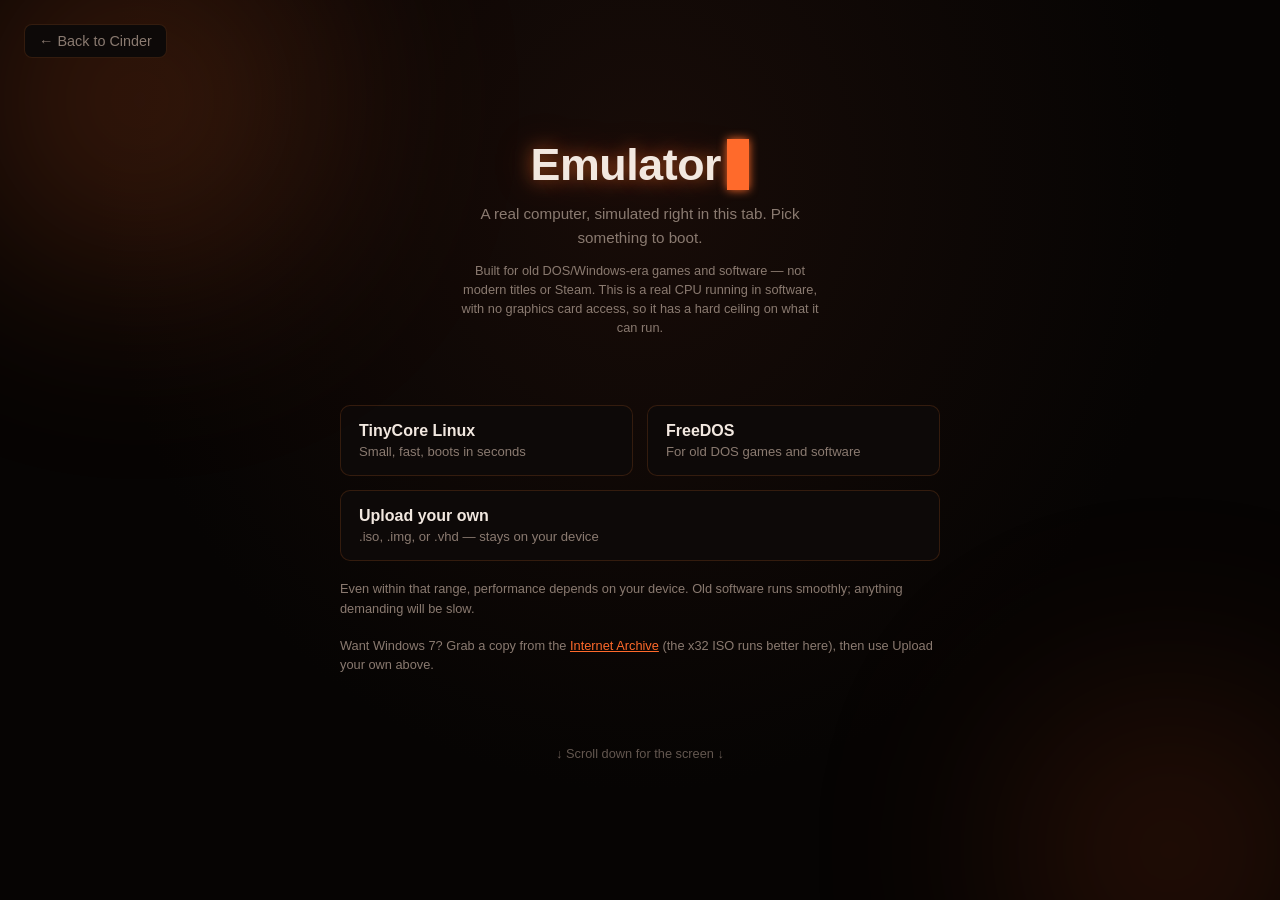
<file: public/emulator.html>
﻿<!doctype html>
<html>
<head>
<meta charset="utf-8" />
<meta
name="viewport"
content="width=device-width, initial-scale=1.0, shrink-to-fit=no"
/>
<title>Cinder Emulator</title>
<link rel="icon" href="data:image/svg+xml,%3Csvg xmlns='http://www.w3.org/2000/svg' viewBox='0 0 100 100'%3E%3Ctext y='.9em' font-size='90'%3E%F0%9F%94%A5%3C/text%3E%3C/svg%3E" />
<link rel="stylesheet" href="index.css" />
<link rel="stylesheet" href="emulator.css" />
<script src="v86/libv86.js"></script>
</head>
<body>
<a href="index.html" class="back-link">&larr; Back to Cinder</a>
<button type="button" id="scroll-to-options" class="scroll-options-link" hidden>&uarr; Options</button>

<div id="options-section" class="options-section">
<div class="ember-glow ember-glow-1"></div>
<div class="ember-glow ember-glow-2"></div>

<div class="flex-center logo-wrapper header-center">
<h1>Emulator<span class="cursor">&nbsp;</span></h1>
</div>
<div class="flex-center desc left-margin">
<p>A real computer, simulated right in this tab. Pick something to boot.</p>
<p class="scope-note">Built for old DOS/Windows-era games and software &mdash; not modern titles or Steam. This is a real CPU running in software, with no graphics card access, so it has a hard ceiling on what it can run.</p>
</div>

<div id="picker" class="picker">
<div class="boot-options">
<button type="button" class="boot-btn" data-preset="linux">
<strong>TinyCore Linux</strong>
<span>Small, fast, boots in seconds</span>
</button>
<button type="button" class="boot-btn" data-preset="freedos">
<strong>FreeDOS</strong>
<span>For old DOS games and software</span>
</button>
<button type="button" class="boot-btn" id="upload-trigger">
<strong>Upload your own</strong>
<span>.iso, .img, or .vhd &mdash; stays on your device</span>
</button>
<input type="file" id="file-input" accept=".iso,.img,.vhd,.qcow2" hidden />
<input type="file" id="file-input-hda" accept=".iso,.img,.vhd,.qcow2" hidden />
</div>

<div id="remembered-panel" class="remembered-panel" hidden>
<p class="remembered-label">Remembered from last time:</p>
<div class="remembered-row">
<span id="remembered-filename" class="remembered-filename"></span>
<div class="remembered-actions">
<button type="button" id="boot-remembered-btn" class="type-btn active">Boot this</button>
<button type="button" id="forget-remembered-btn" class="type-btn">Forget</button>
</div>
</div>
</div>

<div id="upload-panel" class="upload-panel" hidden>
<p id="upload-filename" class="upload-filename"></p>
<p class="upload-hint">Is this a boot/install disc (CD), or a hard disk image?</p>
<div class="upload-type-row">
<button type="button" class="type-btn slot-btn active" data-slot="cdrom">CD-ROM (.iso)</button>
<button type="button" class="type-btn slot-btn" data-slot="hda">Hard Disk (.img/.vhd)</button>
</div>

<div id="hda-add-row" class="hda-add-row">
<p class="upload-hint">
Installing an OS (like Windows)? It needs a separate blank hard
disk to install onto, or it will loop back to the install screen
forever.
</p>
<div class="hda-choice-row">
<button type="button" id="add-hda-btn" class="type-btn">Upload a disk file</button>
<button type="button" id="create-hda-btn" class="type-btn">Create blank disk (1.5GB)</button>
</div>
<div id="hda-chosen-row" class="hda-chosen-row" hidden>
<span id="hda-filename" class="hda-filename"></span>
<button type="button" id="remove-hda-btn" class="hda-remove-btn">&times;</button>
</div>
</div>

<button type="button" id="boot-upload-btn" class="boot-go-btn">Boot this</button>
</div>

<p class="picker-note">
Even within that range, performance depends on your device. Old
software runs smoothly; anything demanding will be slow.
</p>
<p class="picker-note">
Want Windows 7? Grab a copy from the
<a href="https://archive.org/details/win-7-ult-sp1-english" target="_blank" rel="noopener noreferrer" class="get-win7-link">Internet Archive</a>
(the x32 ISO runs better here), then use Upload your own above.
</p>
</div>

<div id="scroll-hint" class="scroll-hint" hidden>&darr; Scroll down for the screen &darr;</div>
</div>

<div id="vm-wrap" class="vm-wrap" hidden>
<div class="vm-toolbar">
<span id="vm-status" class="vm-status">Starting&hellip;</span>
<span id="autosave-status" class="autosave-status" hidden></span>
<div class="vm-actions">
<button type="button" id="fullscreen-btn" class="vm-btn">Fullscreen</button>
<button type="button" id="save-state-btn" class="vm-btn">Save State</button>
<button type="button" id="load-state-btn" class="vm-btn">Load State</button>
<button type="button" id="reset-btn" class="vm-btn">Reset</button>
<button type="button" id="stop-btn" class="vm-btn vm-btn-stop">Stop</button>
</div>
</div>
<div id="screen_container" class="screen_container">
<div id="screen"></div>
<canvas id="vga-canvas"></canvas>
</div>
</div>

<script src="emulator.js" defer></script>
</body>
</html>
</file>
<file: public/index.css>
﻿* { margin: 0; padding: 0; box-sizing: border-box; }

:root {
  --bg: #060403;
  --panel: #0d0908;
  --ember: #ff6a2b;
  --ember-dim: #b8431a;
  --ember-soft: #ffb347;
  --text: #f2e8e0;
  --text-dim: #8a7a70;
  --border: rgba(255, 122, 43, 0.16);
  --border-hover: rgba(255, 122, 43, 0.5);
}

html, body { height: 100%; }

body {
  background: radial-gradient(ellipse at 50% 20%, #180c08 0%, var(--bg) 60%);
  color: var(--text);
  font-family: -apple-system, BlinkMacSystemFont, "Segoe UI", Roboto, sans-serif;
  display: flex;
  flex-direction: column;
  align-items: center;
  justify-content: center;
  min-height: 100vh;
  padding: 24px;
  position: relative;
  overflow: hidden;
}

.flex-center { display: flex; flex-direction: column; align-items: center; text-align: center; }

.ember-glow {
  position: fixed;
  border-radius: 50%;
  filter: blur(110px);
  opacity: 0.35;
  pointer-events: none;
  z-index: 0;
}
.ember-glow-1 {
  width: 480px; height: 480px;
  background: radial-gradient(circle, var(--ember) 0%, transparent 70%);
  top: -140px; left: -100px;
  animation: drift1 24s ease-in-out infinite;
}
.ember-glow-2 {
  width: 420px; height: 420px;
  background: radial-gradient(circle, var(--ember-dim) 0%, transparent 70%);
  bottom: -160px; right: -100px;
  animation: drift2 28s ease-in-out infinite;
}
@keyframes drift1 { 0%, 100% { transform: translate(0,0); } 50% { transform: translate(50px, 30px); } }
@keyframes drift2 { 0%, 100% { transform: translate(0,0); } 50% { transform: translate(-40px, -25px); } }

.ember-particles { position: fixed; inset: 0; pointer-events: none; z-index: 0; }
.ember-particles span {
  position: absolute;
  bottom: -10px;
  width: 3px; height: 3px;
  border-radius: 50%;
  background: var(--ember-soft);
  box-shadow: 0 0 6px 1px var(--ember);
  opacity: 0;
  animation: rise 9s linear infinite;
}
.ember-particles span:nth-child(1) { left: 12%; animation-delay: 0s; }
.ember-particles span:nth-child(2) { left: 28%; animation-delay: 1.4s; }
.ember-particles span:nth-child(3) { left: 45%; animation-delay: 2.8s; }
.ember-particles span:nth-child(4) { left: 62%; animation-delay: 4.2s; }
.ember-particles span:nth-child(5) { left: 78%; animation-delay: 5.6s; }
.ember-particles span:nth-child(6) { left: 90%; animation-delay: 7s; }
@keyframes rise {
  0% { transform: translateY(0) translateX(0); opacity: 0; }
  10% { opacity: 0.9; }
  90% { opacity: 0.4; }
  100% { transform: translateY(-100vh) translateX(20px); opacity: 0; }
}

.logo-wrapper { position: relative; z-index: 2; margin-bottom: 12px; }

h1 {
  font-size: 2.8rem;
  font-weight: 700;
  letter-spacing: -0.01em;
  color: var(--text);
  text-shadow: 0 0 18px rgba(255, 122, 43, 0.55), 0 0 40px rgba(255, 90, 20, 0.25);
}
.cursor {
  display: inline-block;
  width: 0.5em;
  background: var(--ember);
  margin-left: 6px;
  box-shadow: 0 0 10px var(--ember);
  animation: blink 1.1s step-end infinite;
}
@keyframes blink { 50% { opacity: 0; } }

.desc {
  position: relative;
  z-index: 2;
  color: var(--text-dim);
  font-size: 0.95rem;
  max-width: 44ch;
  line-height: 1.6;
  margin-bottom: 28px;
}

#sj-form { position: relative; z-index: 2; width: 100%; max-width: 480px; }

#sj-address {
  width: 100%;
  background: var(--panel);
  border: 1px solid var(--border);
  border-radius: 999px;
  padding: 14px 22px;
  color: var(--text);
  font-size: 1rem;
  text-align: center;
  transition: border-color 0.25s ease, box-shadow 0.25s ease;
}
#sj-address:focus {
  outline: none;
  border-color: var(--border-hover);
  box-shadow: 0 0 0 4px rgba(255, 122, 43, 0.12), 0 0 24px rgba(255, 122, 43, 0.15);
}
#sj-address::placeholder { color: var(--text-dim); }

#sj-error { position: relative; z-index: 2; color: var(--ember-soft); font-size: 0.85rem; min-height: 1.2em; margin-top: 14px; }
#sj-error-code { color: var(--text-dim); font-size: 0.75rem; white-space: pre-wrap; max-width: 60ch; }

footer { position: absolute; bottom: 18px; z-index: 2; color: var(--text-dim); font-size: 0.75rem; letter-spacing: 0.04em; }

#sj-frame {
  position: fixed;
  inset: 0;
  width: 100%;
  height: 100%;
  border: none;
  z-index: 9999;
  background: #fff;
}

.engine-toggle {
  display: flex;
  gap: 0.5rem;
  margin-bottom: 0.5rem;
}
.engine-btn {
  padding: 0.4rem 1rem;
  border-radius: 999px;
  border: 1px solid var(--border);
  background: var(--panel);
  color: var(--text-dim);
  font-size: 0.85rem;
  cursor: pointer;
  transition: all 0.2s ease;
}
.engine-btn:hover {
  border-color: var(--border-hover);
  color: var(--text);
}
.engine-btn.active {
  background: var(--ember-dim);
  border-color: var(--ember);
  color: var(--text);
}
.engine-hint {
  font-size: 0.8rem;
  color: var(--text-dim);
  margin: 0 0 1rem;
  text-align: center;
}
.input-wrap {
  position: relative;
  display: inline-block;
  width: 100%;
}
.spinner {
  position: absolute;
  right: 1rem;
  top: 50%;
  transform: translateY(-50%);
  width: 16px;
  height: 16px;
  border: 2px solid var(--border);
  border-top-color: var(--ember);
  border-radius: 50%;
  animation: spin 0.7s linear infinite;
}
.spinner[hidden] { display: none; }
@keyframes spin { to { transform: translateY(-50%) rotate(360deg); } }
#sj-address:disabled {
  opacity: 0.6;
}

.save-btn {
  margin-top: 0.6rem;
  padding: 0.4rem 1rem;
  border-radius: 999px;
  border: 1px solid var(--border);
  background: var(--panel);
  color: var(--text-dim);
  font-size: 0.8rem;
  cursor: pointer;
  transition: all 0.2s ease;
}
.save-btn:hover { border-color: var(--ember); color: var(--text); }

.clear-btn {
  position: absolute;
  right: 2.6rem;
  top: 50%;
  transform: translateY(-50%);
  background: none;
  border: none;
  color: var(--text-dim);
  font-size: 1.1rem;
  cursor: pointer;
  line-height: 1;
}
.clear-btn:hover { color: var(--text); }

.quick-access {
  max-width: 640px;
  margin: 1rem auto 0;
  text-align: center;
}
.quick-access-label {
  font-size: 0.75rem;
  color: var(--text-dim);
  text-transform: uppercase;
  letter-spacing: 0.08em;
  margin: 0 0 0.5rem;
}
.chip-row {
  display: flex;
  flex-wrap: wrap;
  gap: 0.5rem;
  justify-content: center;
}
.chip {
  display: flex;
  align-items: center;
  gap: 0.4rem;
  padding: 0.3rem 0.7rem;
  border-radius: 999px;
  border: 1px solid var(--border);
  background: var(--panel);
}
.chip-btn { background: none; border: none; color: var(--text); font-size: 0.8rem; cursor: pointer; }
.chip-remove { color: var(--text-dim); cursor: pointer; font-size: 0.9rem; line-height: 1; }
.chip-remove:hover { color: var(--ember); }

.about-btn {
  margin-left: 1rem;
  padding: 0.25rem 0.75rem;
  border-radius: 999px;
  border: 1px solid var(--border);
  background: none;
  color: var(--text-dim);
  font-size: 0.75rem;
  cursor: pointer;
}
.about-btn:hover { border-color: var(--ember); color: var(--text); }

.about-overlay {
  position: fixed;
  inset: 0;
  background: rgba(0, 0, 0, 0.6);
  display: flex;
  align-items: center;
  justify-content: center;
  z-index: 10000;
}
.about-overlay[hidden] { display: none; }
.about-panel {
  position: relative;
  max-width: 480px;
  width: 90%;
  max-height: 80vh;
  overflow-y: auto;
  background: var(--panel);
  border: 1px solid var(--border);
  border-radius: 12px;
  padding: 1.5rem;
  color: var(--text);
}
.about-panel h2 { margin-top: 0; color: var(--ember); }
.about-panel h3 {
  font-size: 0.9rem;
  text-transform: uppercase;
  letter-spacing: 0.05em;
  color: var(--text-dim);
  margin: 1.2rem 0 0.5rem;
}
.about-blurb { color: var(--text-dim); font-size: 0.9rem; }
.about-list { margin: 0; padding-left: 1.1rem; font-size: 0.85rem; color: var(--text-dim); }
.about-list li { margin-bottom: 0.5rem; }
.about-date { color: var(--ember); font-weight: 600; margin-right: 0.4rem; }
.about-close {
  position: absolute;
  top: 0.75rem;
  right: 0.75rem;
  background: none;
  border: none;
  color: var(--text-dim);
  font-size: 1.3rem;
  cursor: pointer;
  line-height: 1;
}
.about-close:hover { color: var(--ember); }
.about-version { margin: 1.2rem 0 0; font-size: 0.7rem; color: var(--text-dim); text-align: right; }
</file>
<file: public/emulator.css>
﻿/* emulator.css - matches Cinder's ember/fire theme */

.back-link {
position: fixed;
top: 24px;
left: 24px;
color: var(--text-dim);
text-decoration: none;
font-size: 0.9rem;
border: 1px solid var(--border);
padding: 8px 14px;
border-radius: 8px;
background: var(--panel);
transition: color 0.15s, border-color 0.15s;
z-index: 5;
}
.back-link:hover {
color: var(--ember);
border-color: var(--border-hover);
}

.options-section {
position: relative;
min-height: 100vh;
display: flex;
flex-direction: column;
align-items: center;
justify-content: center;
padding: 40px 0;
box-sizing: border-box;
}

.scroll-options-link {
position: fixed;
top: 24px;
right: 24px;
color: var(--text-dim);
font-size: 0.85rem;
border: 1px solid var(--border);
padding: 8px 14px;
border-radius: 8px;
background: var(--panel);
cursor: pointer;
transition: color 0.15s, border-color 0.15s;
z-index: 10000;
}
.scroll-options-link:hover {
color: var(--ember);
border-color: var(--border-hover);
}


.scroll-hint {
margin-top: 40px;
font-size: 0.8rem;
color: var(--text-dim);
opacity: 0.7;
}

.scope-note {
max-width: 480px;
margin: 10px auto 0;
font-size: 0.8rem;
color: var(--text-dim);
line-height: 1.5;
}

.picker {
max-width: 640px;
margin: 32px auto;
padding: 0 20px;
}

.boot-options {
display: grid;
grid-template-columns: 1fr 1fr;
gap: 14px;
margin-top: 8px;
}

.boot-btn {
display: flex;
flex-direction: column;
align-items: flex-start;
gap: 4px;
background: var(--panel);
border: 1px solid var(--border);
border-radius: 10px;
padding: 16px 18px;
color: var(--text);
cursor: pointer;
text-align: left;
transition: border-color 0.15s, transform 0.1s, background 0.15s;
}
.boot-btn:hover {
border-color: var(--border-hover);
background: var(--ember-soft);
transform: translateY(-1px);
}
.boot-btn strong {
font-size: 1rem;
color: var(--text);
}
.boot-btn span {
font-size: 0.82rem;
color: var(--text-dim);
}
.boot-btn#upload-trigger {
grid-column: span 2;
}

.remembered-panel {
margin-top: 18px;
background: var(--ember-soft);
border: 1px solid var(--ember);
border-radius: 10px;
padding: 14px 18px;
}
.remembered-label {
font-size: 0.78rem;
color: var(--text-dim);
margin: 0 0 8px;
text-transform: uppercase;
letter-spacing: 0.03em;
}
.remembered-row {
display: flex;
align-items: center;
justify-content: space-between;
gap: 12px;
flex-wrap: wrap;
}
.remembered-filename {
font-size: 0.9rem;
color: var(--text);
word-break: break-all;
flex: 1 1 auto;
min-width: 0;
}
.remembered-actions {
display: flex;
gap: 8px;
flex-shrink: 0;
}
.remembered-actions .type-btn {
flex: none;
padding: 8px 14px;
}

.get-win7-link {
color: var(--ember);
text-decoration: underline;
}
.get-win7-link:hover {
color: var(--ember-dim);
}

.autosave-status {
font-size: 0.78rem;
color: var(--text-dim);
opacity: 0.8;
}

.upload-panel {
margin-top: 18px;
background: var(--panel);
border: 1px solid var(--border);
border-radius: 10px;
padding: 18px;
}
.upload-filename {
font-size: 0.9rem;
color: var(--ember);
word-break: break-all;
margin: 0 0 10px;
}
.upload-hint {
font-size: 0.85rem;
color: var(--text-dim);
margin: 0 0 10px;
}
.upload-type-row {
display: flex;
gap: 10px;
margin-bottom: 14px;
}
.type-btn {
flex: 1;
background: transparent;
border: 1px solid var(--border);
border-radius: 8px;
padding: 8px 10px;
color: var(--text-dim);
cursor: pointer;
font-size: 0.85rem;
transition: border-color 0.15s, color 0.15s, background 0.15s;
}
.type-btn.active {
border-color: var(--ember);
color: var(--ember);
background: var(--ember-soft);
}
.boot-go-btn {
width: 100%;
background: var(--ember-dim);
border: 1px solid var(--ember);
border-radius: 8px;
padding: 10px;
color: #fff;
font-weight: 600;
cursor: pointer;
transition: background 0.15s;
}
.boot-go-btn:hover {
background: var(--ember);
}

.hda-add-row {
margin: 4px 0 14px;
padding: 12px;
background: var(--ember-soft);
border: 1px solid var(--border);
border-radius: 8px;
}
.hda-add-row .upload-hint {
margin: 0 0 8px;
}
.hda-add-row .upload-hint:last-child {
margin: 8px 0 0;
}
.hda-choice-row {
display: flex;
gap: 10px;
}
.hda-choice-row .type-btn {
flex: 1;
}
.hda-chosen-row {
display: flex;
align-items: center;
justify-content: space-between;
gap: 10px;
background: var(--panel);
border: 1px solid var(--ember);
border-radius: 8px;
padding: 8px 12px;
}
.hda-filename {
font-size: 0.85rem;
color: var(--ember);
word-break: break-all;
}
.hda-remove-btn {
background: transparent;
border: none;
color: var(--text-dim);
font-size: 1.1rem;
line-height: 1;
cursor: pointer;
padding: 0 4px;
flex-shrink: 0;
}
.hda-remove-btn:hover {
color: var(--ember);
}

.picker-note {
margin-top: 18px;
font-size: 0.8rem;
color: var(--text-dim);
line-height: 1.5;
}

.vm-wrap {
min-height: 100vh;
box-sizing: border-box;
display: flex;
flex-direction: column;
padding: 16px 20px;
}
.vm-wrap[hidden] {
display: none;
}
.vm-toolbar {
display: flex;
align-items: center;
justify-content: space-between;
margin-bottom: 10px;
flex-wrap: wrap;
gap: 10px;
}
.vm-status {
font-size: 0.85rem;
color: var(--text-dim);
}
.vm-actions {
display: flex;
gap: 8px;
flex-wrap: wrap;
}
.vm-btn {
background: var(--panel);
border: 1px solid var(--border);
border-radius: 6px;
padding: 6px 12px;
color: var(--text);
font-size: 0.82rem;
cursor: pointer;
transition: border-color 0.15s, color 0.15s;
}
.vm-btn:hover {
border-color: var(--border-hover);
color: var(--ember);
}
.vm-btn-stop:hover {
border-color: #d9534f;
color: #d9534f;
}

.screen_container {
position: relative;
background: #000;
border: 1px solid var(--border);
border-radius: 10px;
overflow: hidden;
display: flex;
align-items: center;
justify-content: center;
flex: 1 1 auto;
min-height: 0;
width: 100%;
}
.screen_container:fullscreen {
border: none;
border-radius: 0;
width: 100vw;
height: 100vh;
}
.screen_container div#screen {
image-rendering: pixelated;
width: 100%;
height: 100%;
position: absolute;
top: 0;
left: 0;
}
.screen_container canvas {
image-rendering: pixelated;
max-width: 100%;
max-height: 100%;
width: auto;
height: auto;
position: relative;
margin: auto;
}

/* Emulator entry button on the Cinder home page */
.emulator-link {
position: fixed;
top: 24px;
right: 24px;
color: var(--text-dim);
text-decoration: none;
font-size: 0.9rem;
border: 1px solid var(--border);
padding: 8px 14px;
border-radius: 8px;
background: var(--panel);
transition: color 0.15s, border-color 0.15s;
z-index: 5;
}
.emulator-link:hover {
color: var(--ember);
border-color: var(--border-hover);
}

/* Reload button - only shown while a proxied page is active, floats above
   #sj-frame (z-index: 9999) so it stays clickable while browsing */
.reload-link {
position: fixed;
top: 24px;
right: 130px;
color: var(--text-dim);
font-size: 1.1rem;
line-height: 1;
border: 1px solid var(--border);
padding: 7px 12px;
border-radius: 8px;
background: var(--panel);
cursor: pointer;
transition: color 0.15s, border-color 0.15s;
z-index: 10000;
}
.reload-link:hover {
color: var(--ember);
border-color: var(--border-hover);
}

@media (max-width: 560px) {
.boot-options {
grid-template-columns: 1fr;
}
.boot-btn#upload-trigger {
grid-column: span 1;
}
}
</file>
